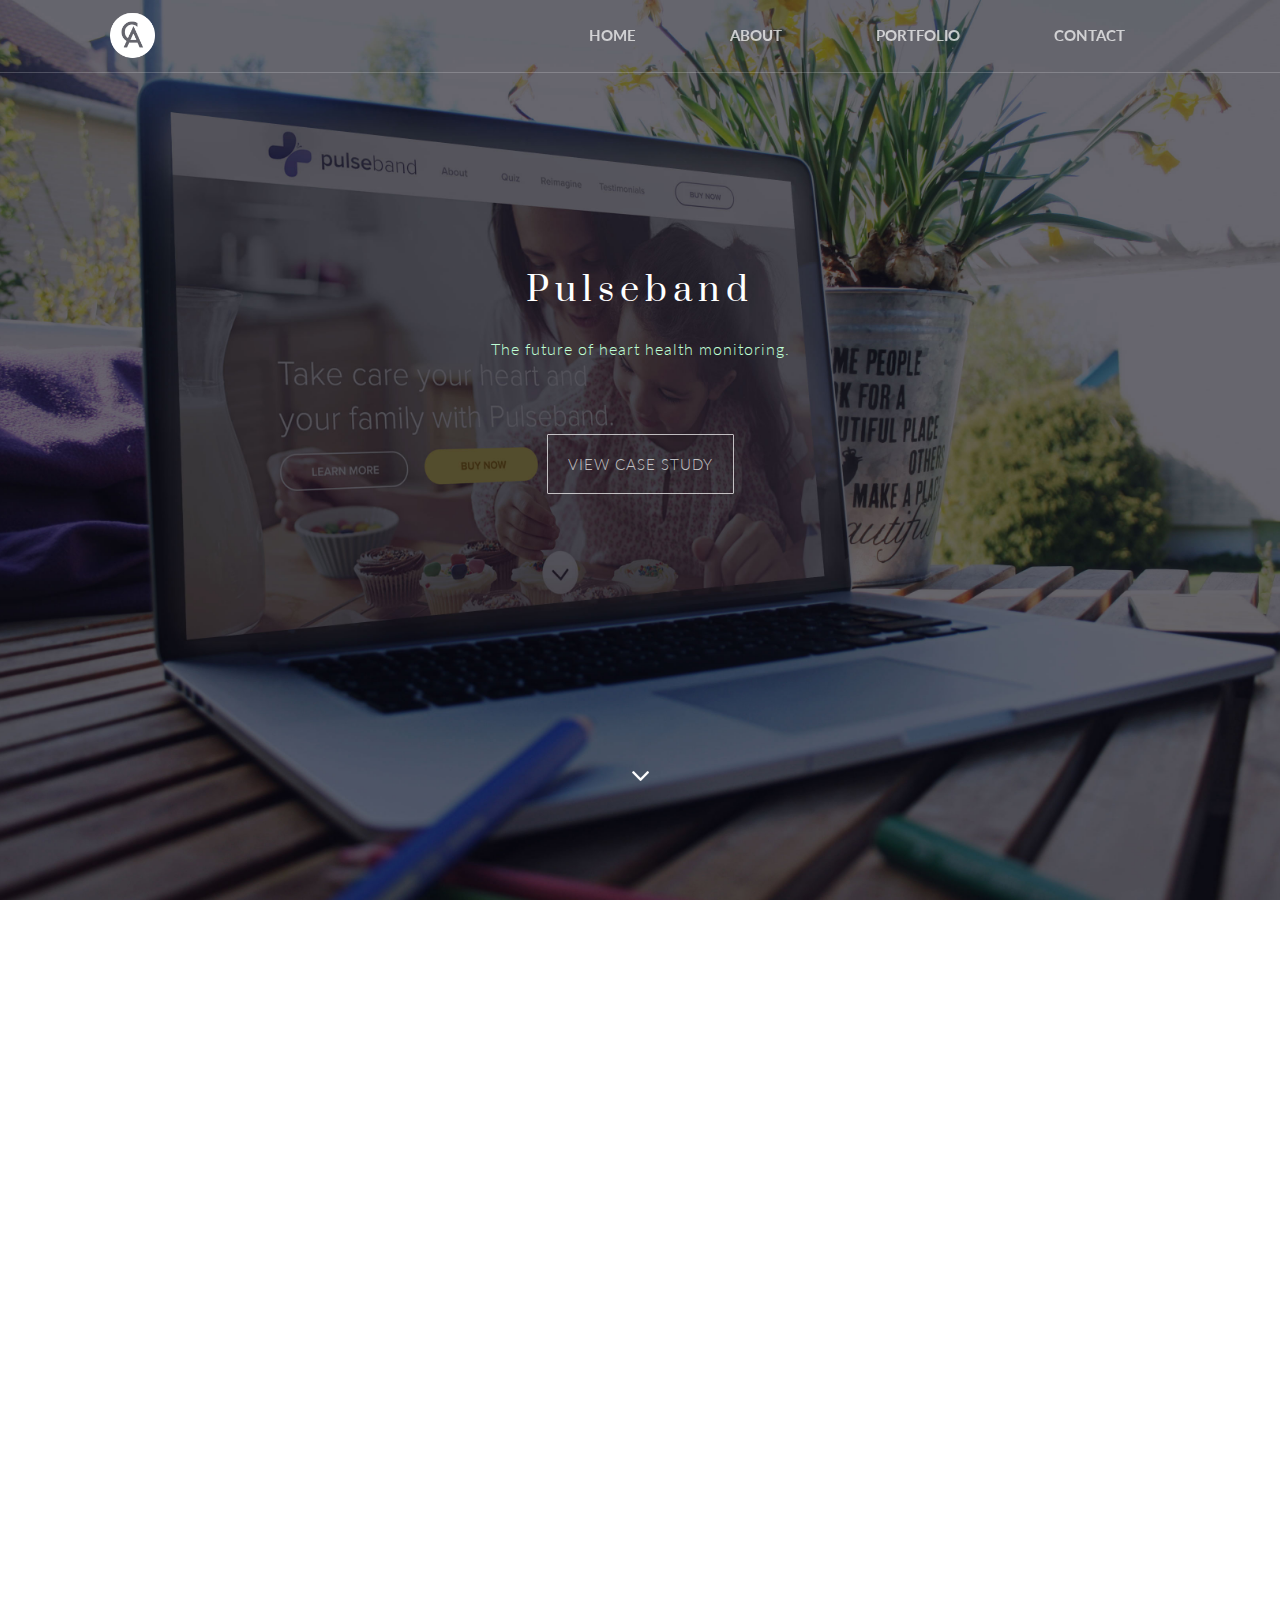
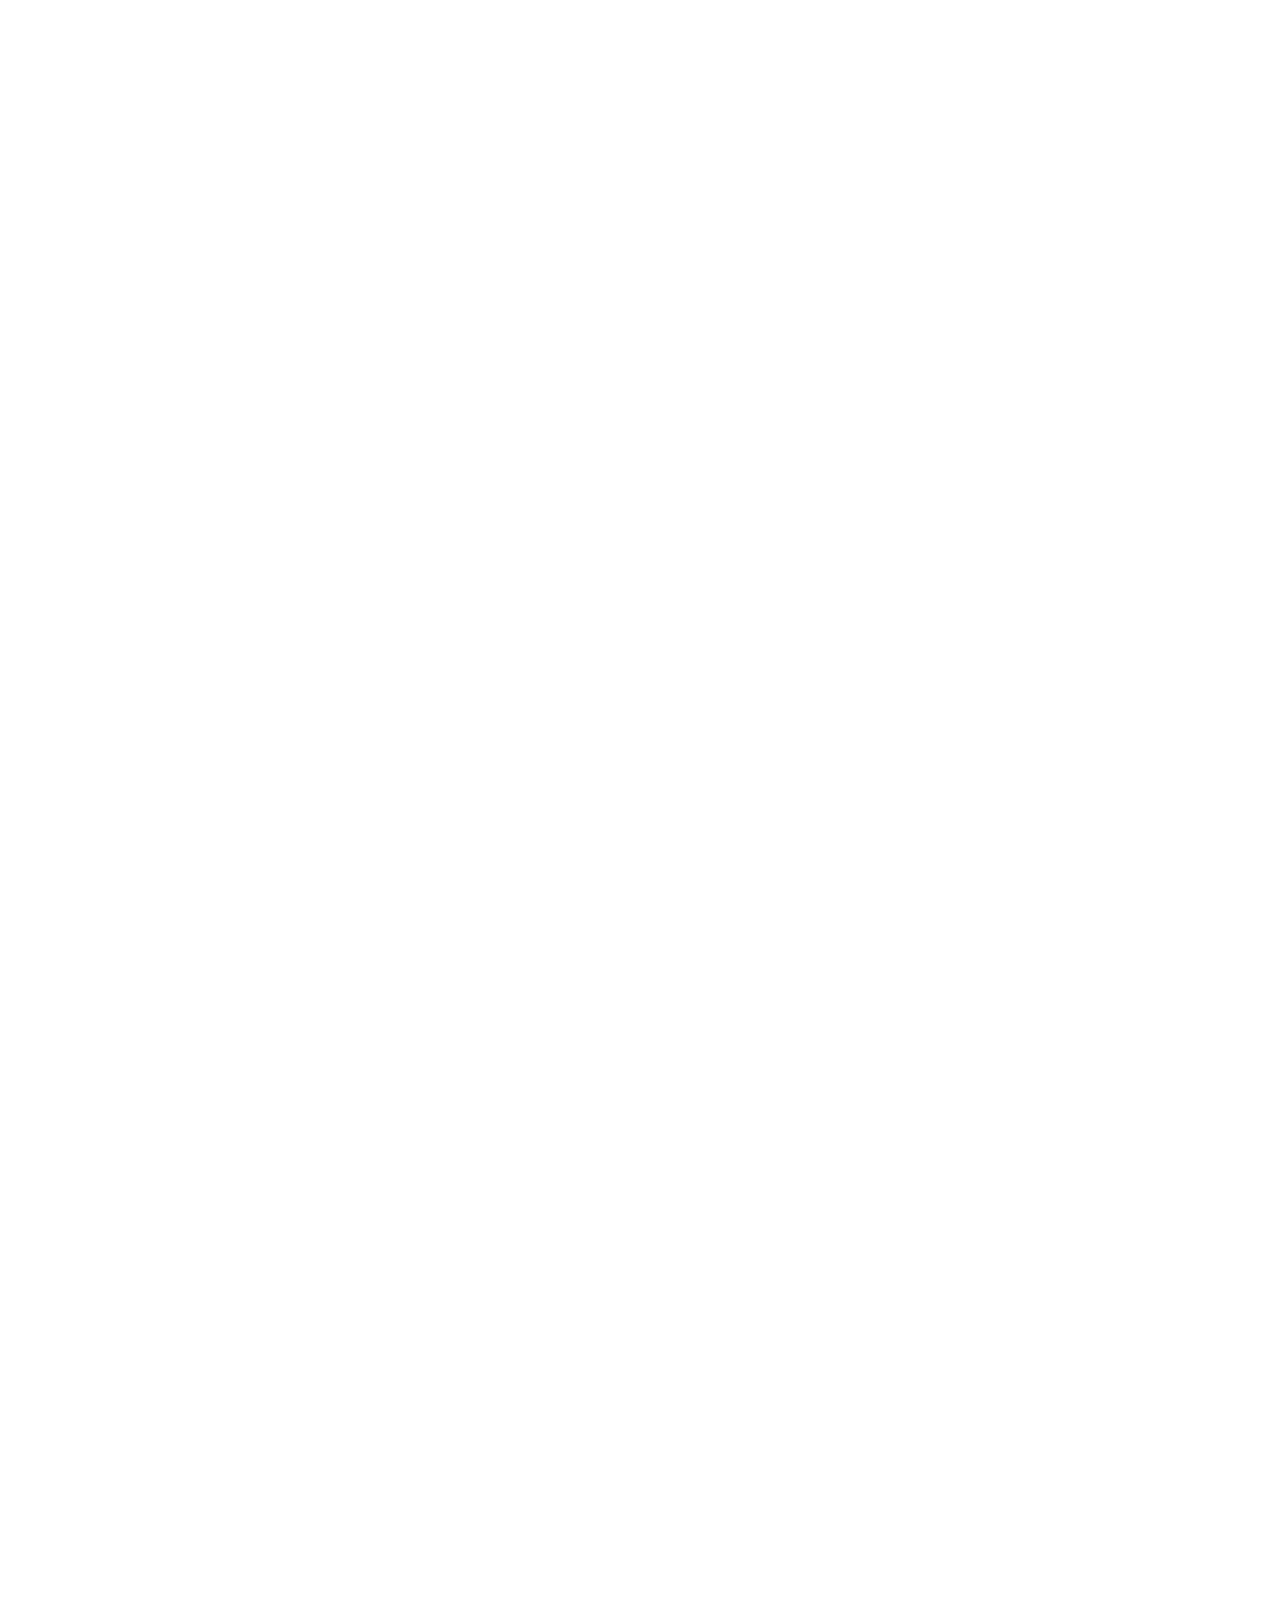
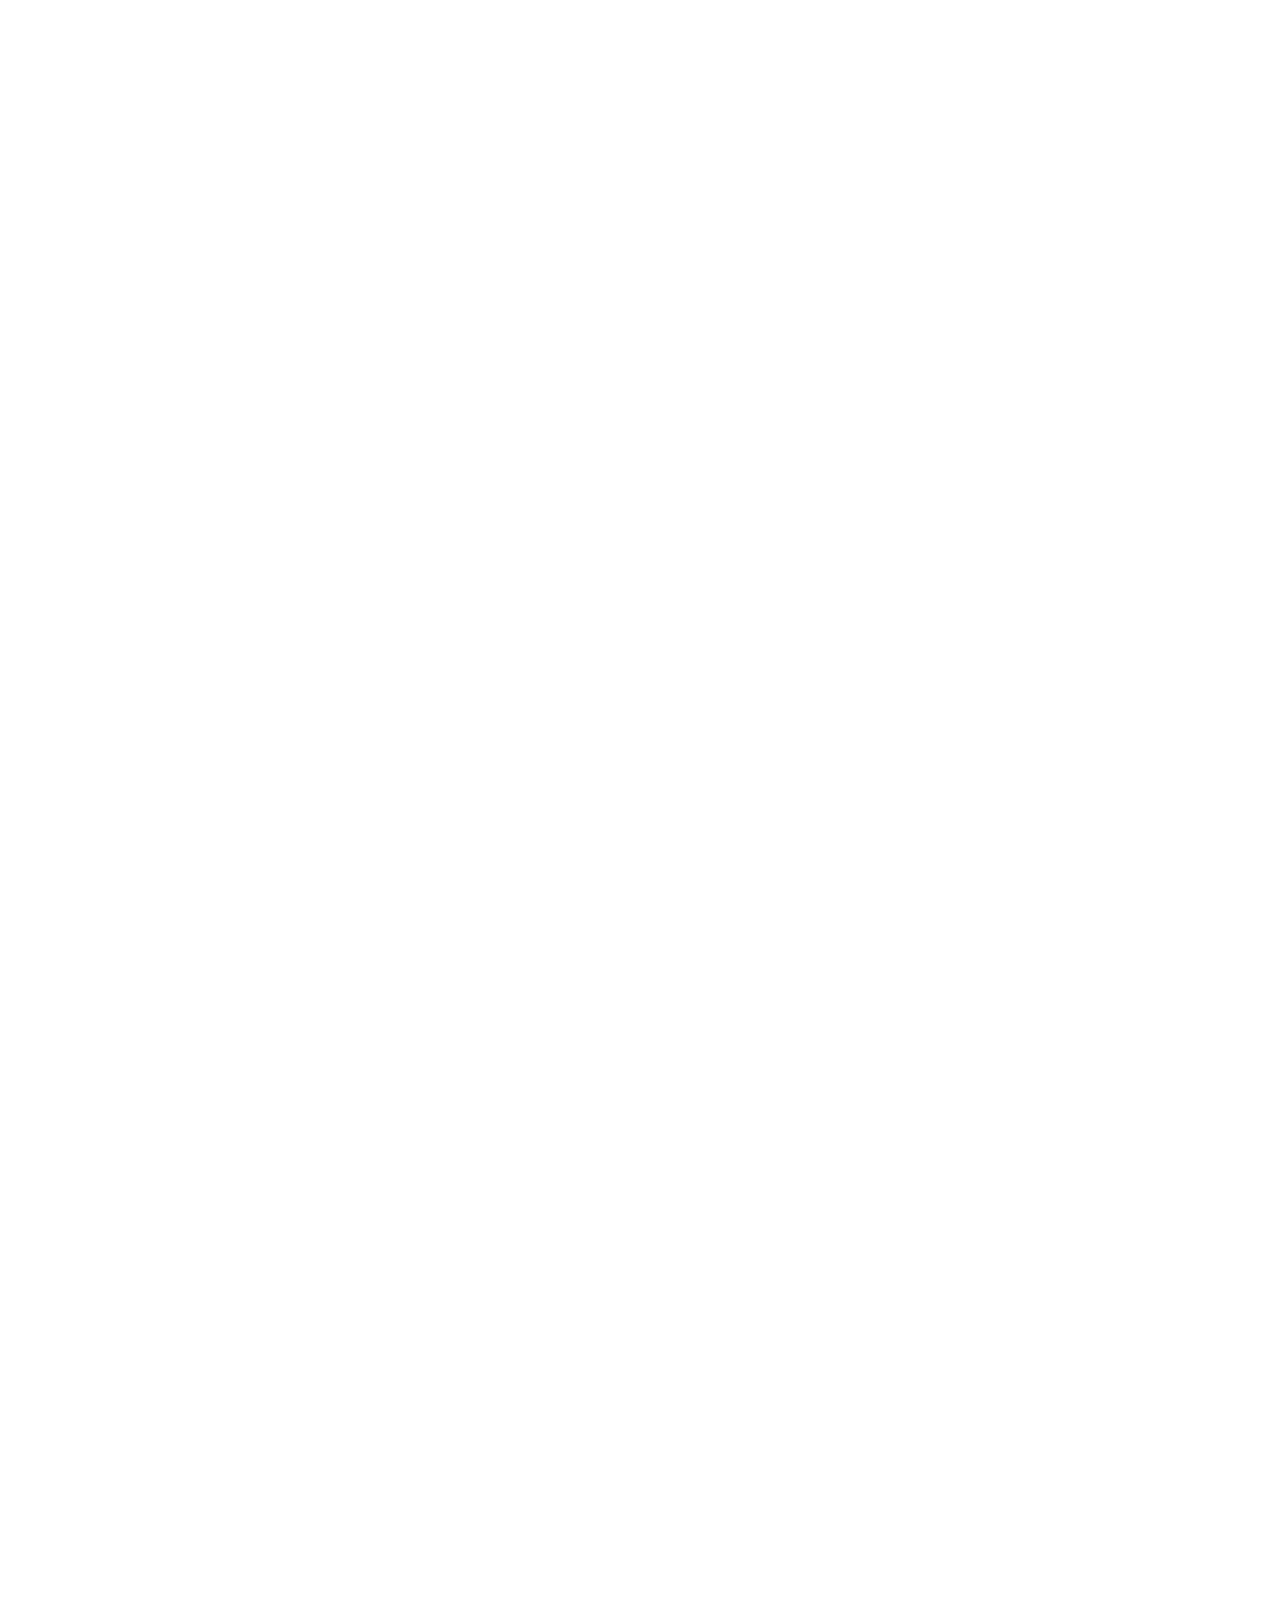
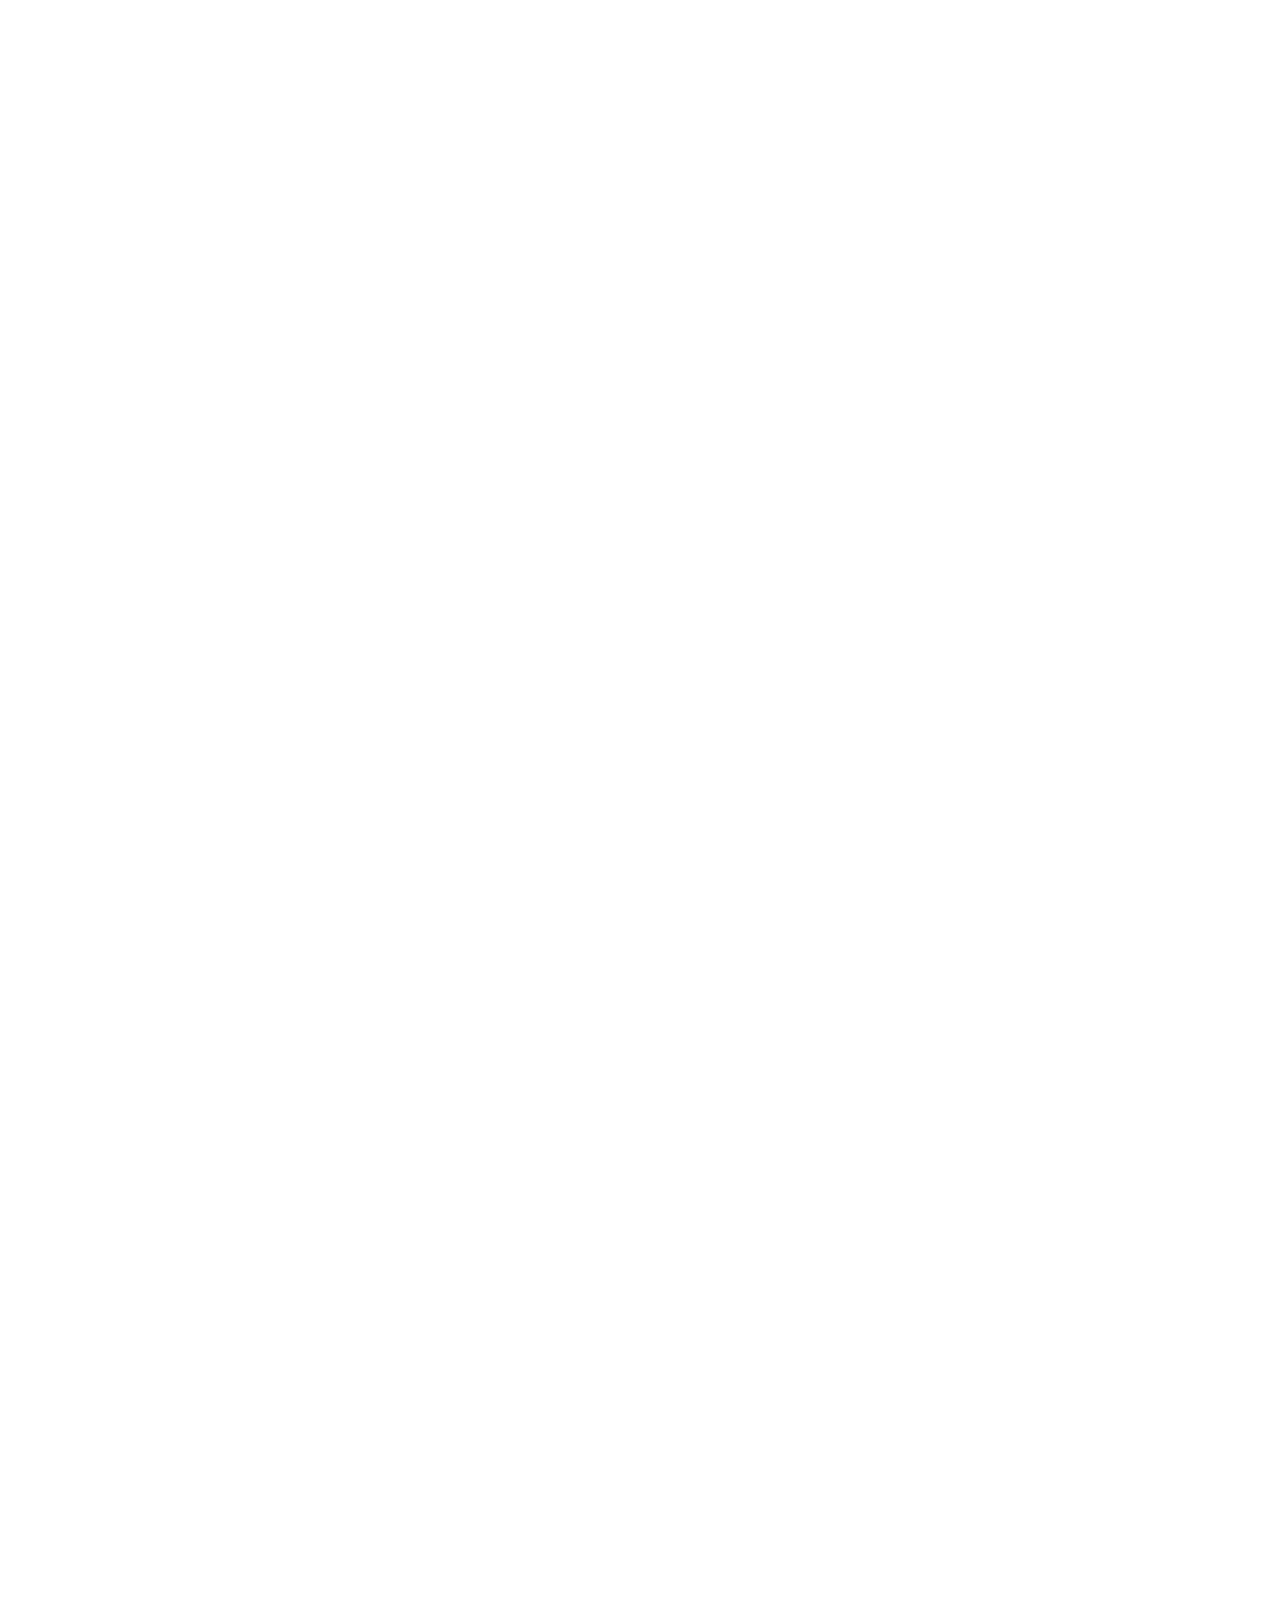
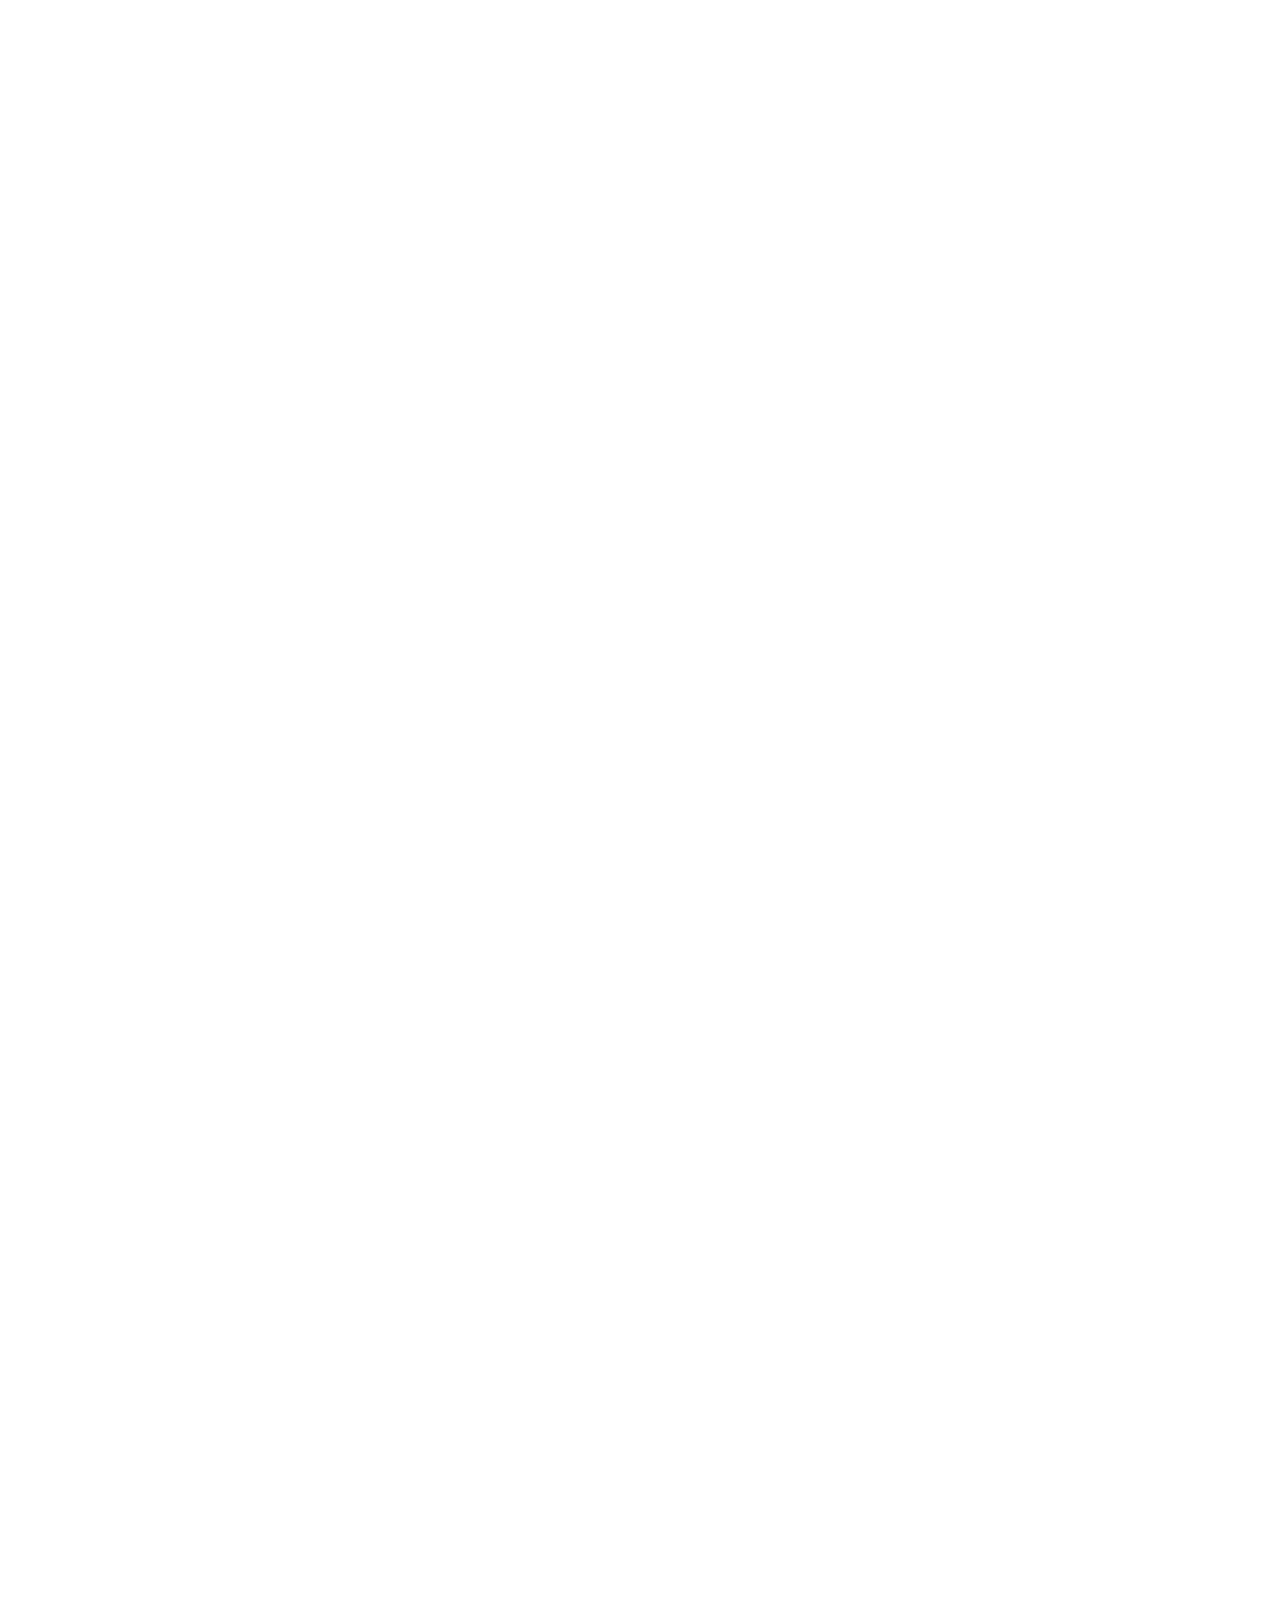
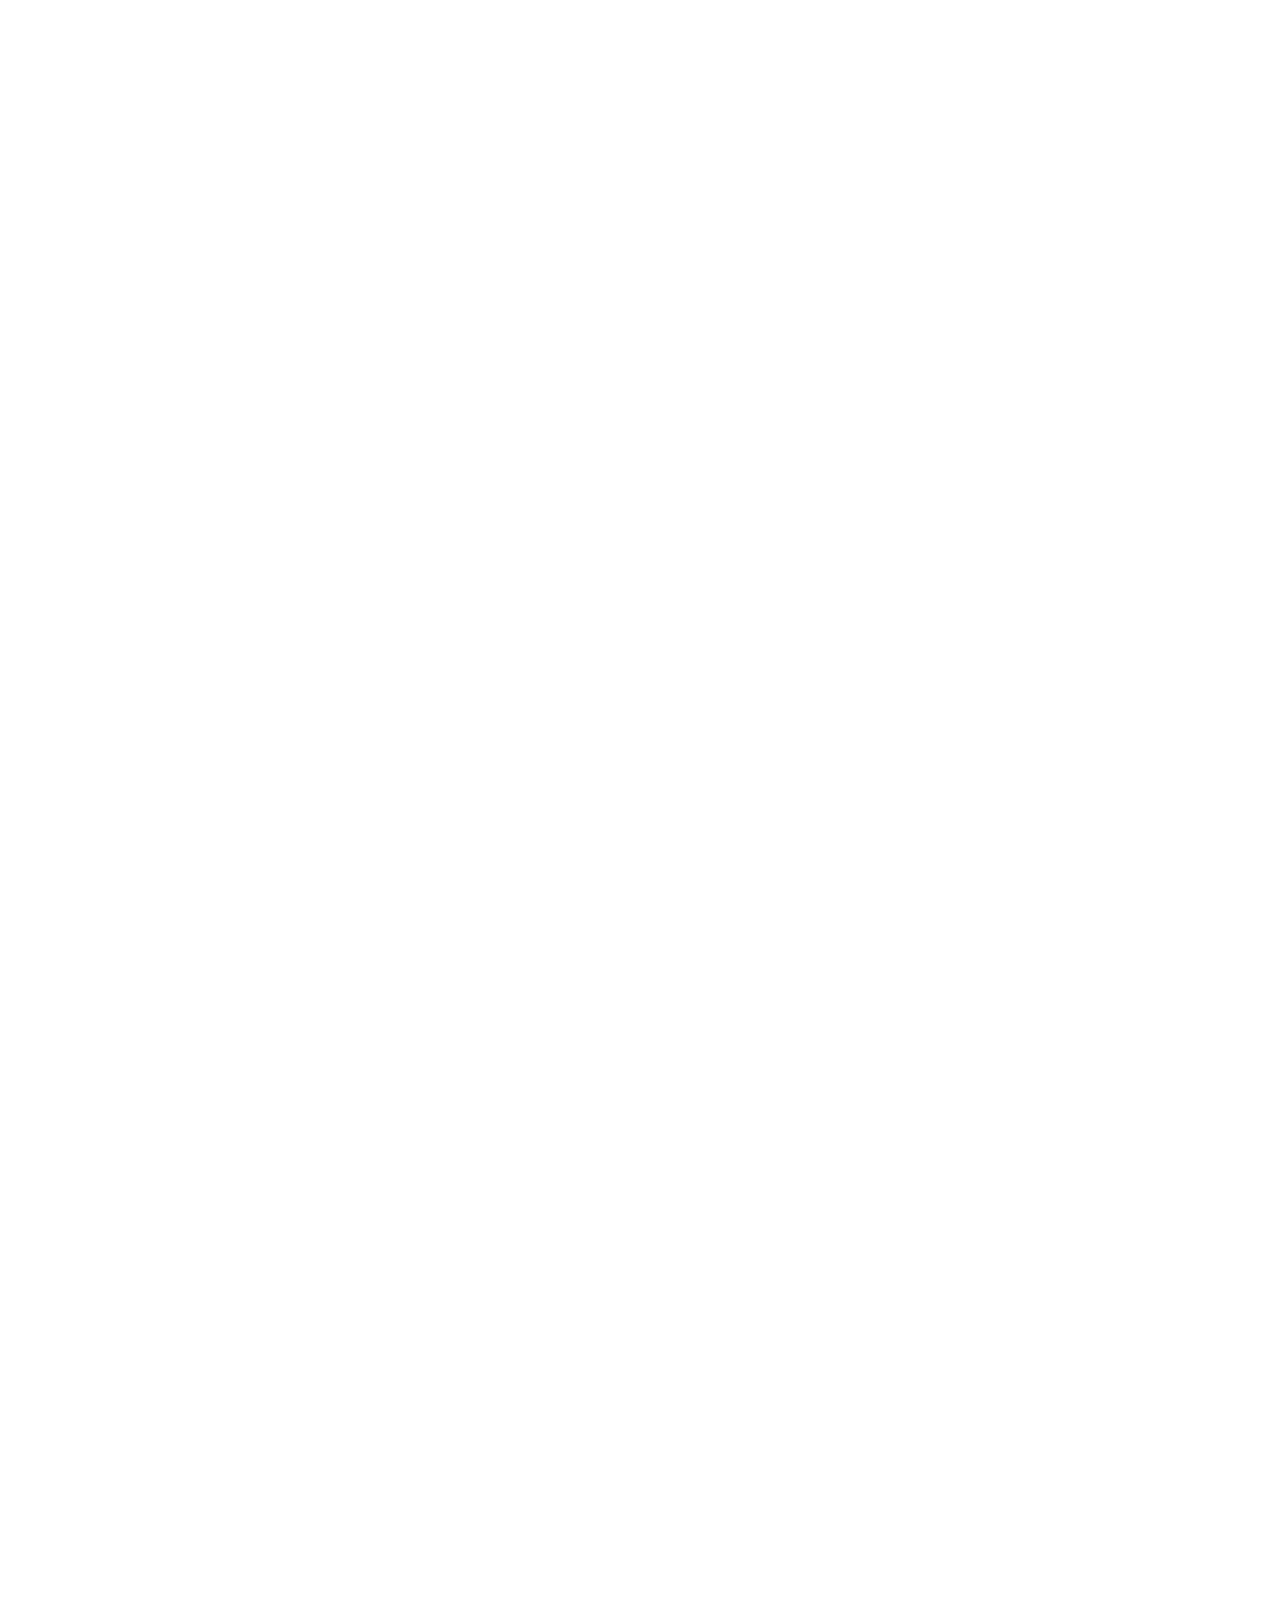
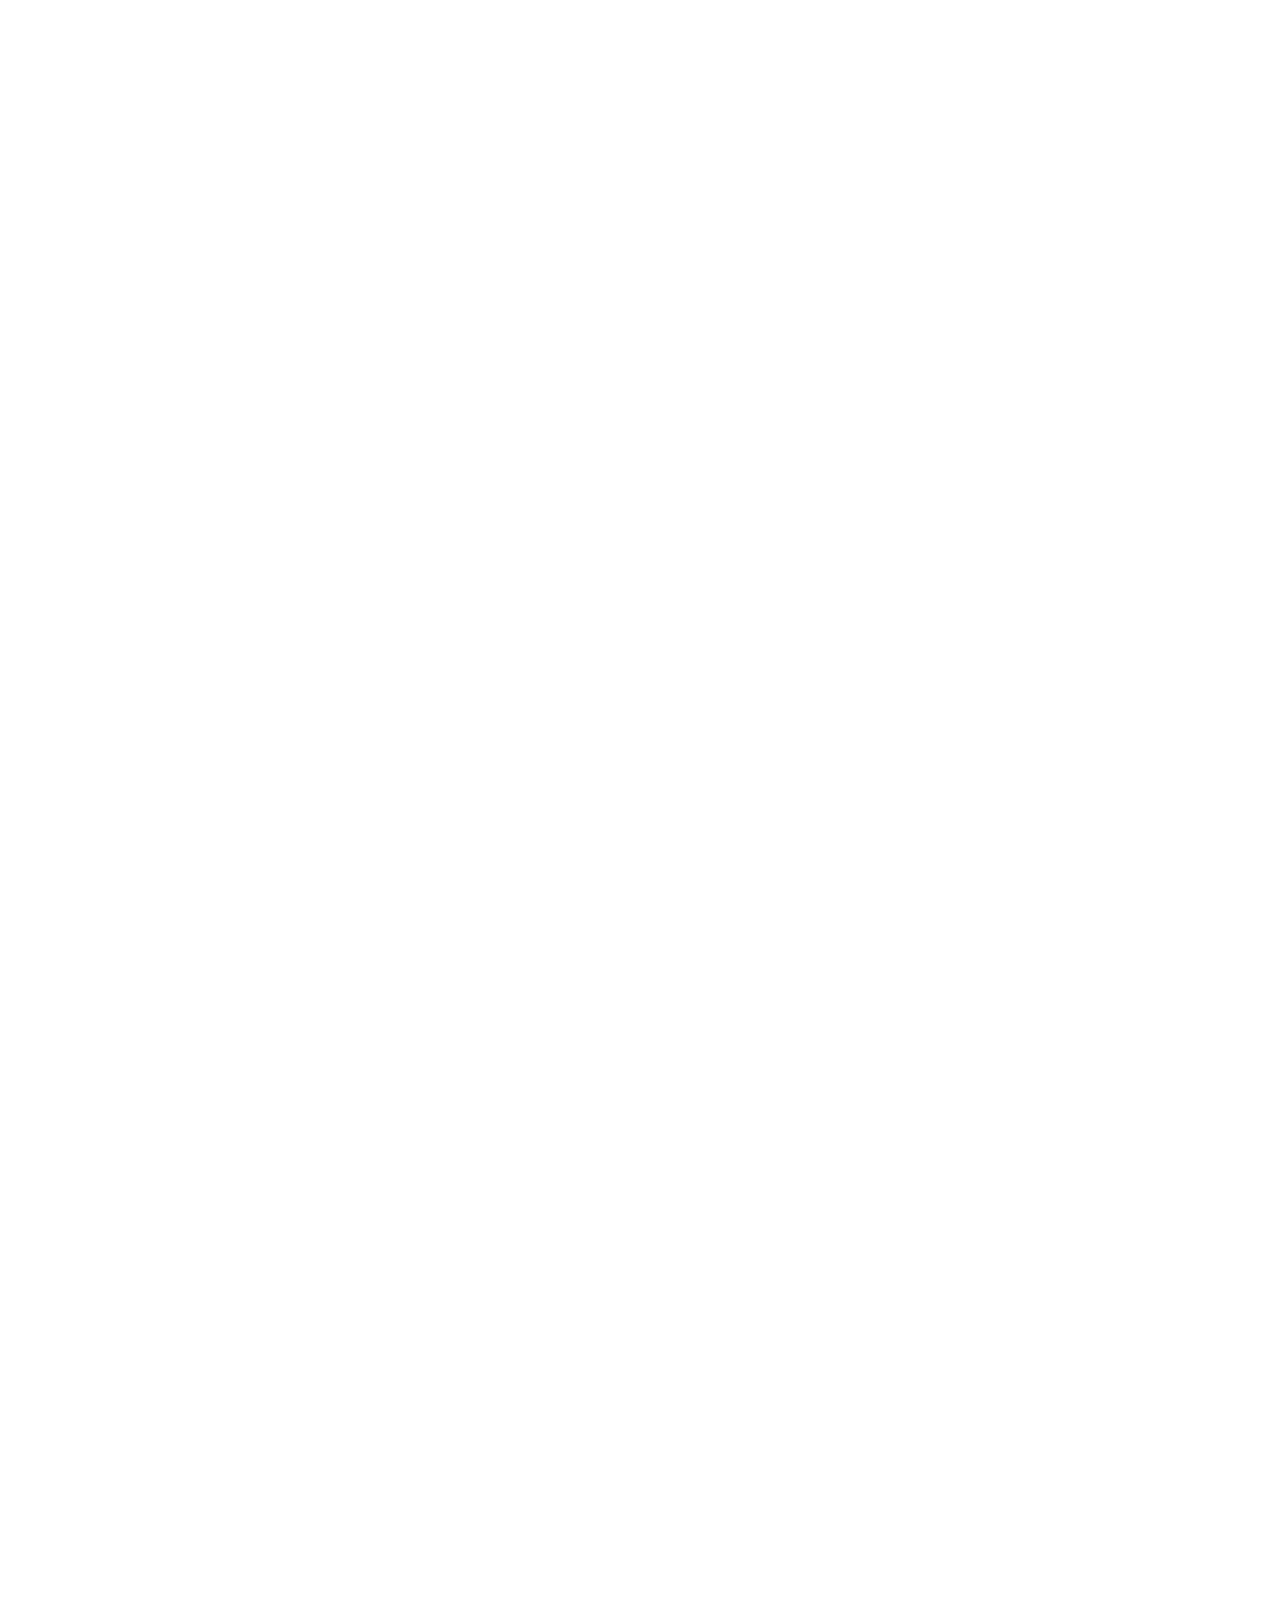
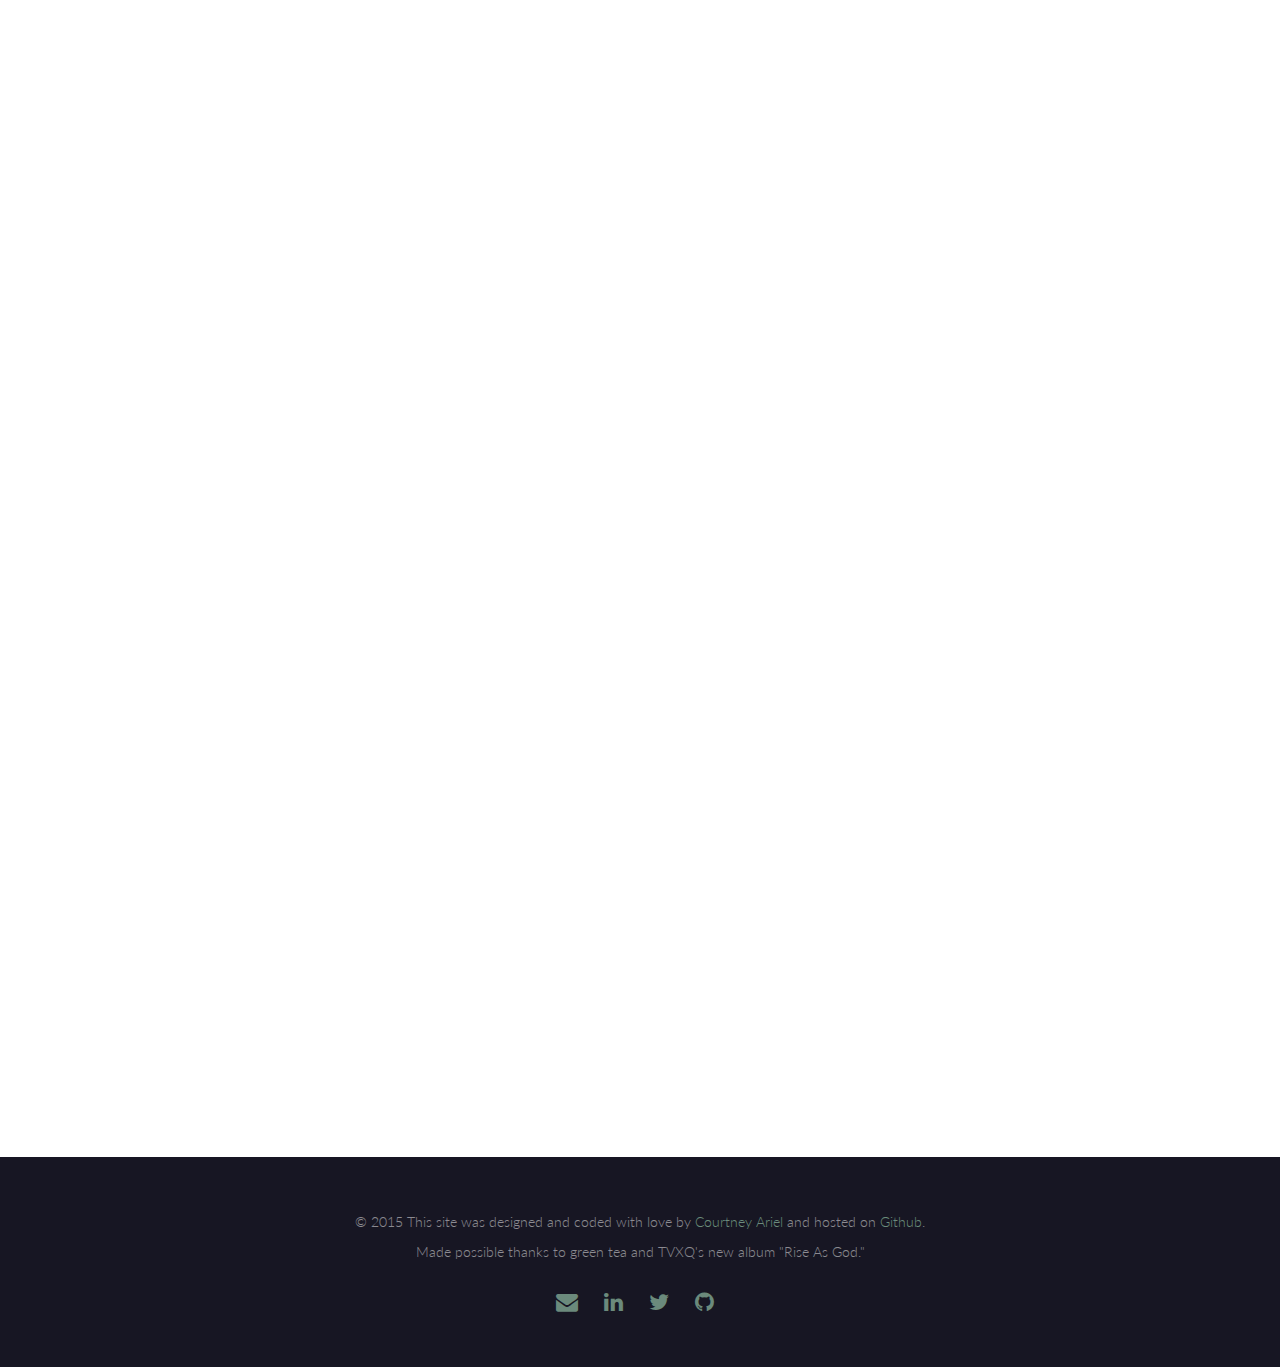
<file: pulseband.html>
<!doctype html>
<html>
<head>
	<meta http-equiv="Content-Type" content="text/html; charset=UTF-8" />
	 <meta name="viewport" content="width=device-width, initial-scale=1">
	 <link rel="icon" type="image/png" href="img/icon.png">
<link rel="stylesheet" href="css/reset.css">
<link rel="stylesheet" href="https://maxcdn.bootstrapcdn.com/font-awesome/4.3.0/css/font-awesome.min.css">
<link type="text/css" rel="stylesheet" href="css/animate.css"/>
<link type="text/css" rel="stylesheet" href="css/style.css"/>


<link type="text/css" rel="stylesheet" href="css/pb.css"/>



<title>Courtney Ariel</title>
</head>

<body>


<header class="pb">
	<div id="sticky">
	<section class="top_bar">
<div class="container">	
	<div class="logo"><a href="index.html"><img src="img/logo2.png" class="logo"></a></div>
<div class="navi">
	
<ul>
<li>
<a href="index.html#home">home</a>
</li>
<li>
<a href="index.html#about">about</a>
</li>
<li>
<a href="index.html#projects">portfolio</a>
</li>
<li>
<a href="index.html#contact">contact</a>
</li>
</ul>
</div>
</div>


<div id="wrapper">
    <div id="menuBtn">

    	<span></span>
	<span></span>
	<span></span>

    </div>
    <nav id="myMenu" class="animated fadeIn">
        <ul>
            <li><a href="index.html#home">home</a></li>
            <li><a href="index.html#about">about</a></li>
            <li><a href="index.html#projects">portfolio</a></li>
            <li><a href="index.html#contact">contact</a></li>
            <li><a id="close" style="font-size:35px;"><i class="fa fa-times"></i></a></li>
        </ul>
    </nav>
</div>

</section></div>

<div class="container">
	<div class="content">
	<section class="name">
	
		Pulseband
	</section>
	<section class="txt">
		The future of heart health monitoring.
	</section>
	<section class="button">

		<a href="#about">view case study</a>

	</section>

	<div class="arrow-down"></div>

</div>
</div>

</header>

<main>
	<section class="about wow animated fadeIn" id="about" data-wow-duration="2s">

		
	

		<div class="container">

			<section class="overview">
			<h2>Overview</h2>
			<p>
				Pulseband is a three week project that I worked on as a team at DESIGNATION Labs. Pulseband is a wearable device concept that will track a user’s heart rate, blood pressure, activity, weight and among other health vitals. It is designed for those with current heart conditions and those who are at risk.</p>


	
<p>

My team was required to create a companion app for the Pulseband allowing users to to easily comprehend their data through visualization and to then create a marketing webpage for the device and app. While we worked together, my main contributions we’re creating the wireframe and design for the marketing webpage.
</p>

<section class="what">
					
						<div class="pr">
						
							
							<h1>Client</h1>
							DESIGNATION Labs

						</div>

							<div class="pr">
					
							<h1>Role</h1>

							Wireframe, UI Design
						</div>

						<div class="pr">
					
							<h1>Process</h1>

							Research, User Interviews, Personas, Wireframing, High Fidelity Mockups
						</div>

			<div>
					
							<h1>The Goal</h1>

							Create a marketing webpage for Pulseband and it’s companion app.

						</div>


</section>


</section>


<section class="research margintop">

	<h1>Research</h1>
	<p>
		My team created a research plan to help better empathize with our users, discover what functions our app should have, and gain an understanding about the wearable tech industry. 

		<a href="img/pb/researchplan.jpg" target="_blank"><img src="img/pb/researchplan.jpg"></a>
</p>
</section>

<section class="af margintop">

<h1>Affinity Mapping</h1>
<p>
	
	With our research we created an affinity map to organize our findings.
</p>
	<ul><li>
		<a href="img/pb/af.JPG" target="_blank">
	<img src="img/pb/af.JPG"></a>
	</li>
	<li><a href="img/pb/af2.JPG" target="_blank">
		<img src="img/pb/af2.JPG">
	</a></li>

		<li><a href="img/pb/af3.JPG" target="_blank"><img src="img/pb/af3.JPG"></a></li>

		<li><a href="img/pb/af4.JPG" target="_blank"><img src="img/pb/af4.JPG"></a></li>
	</ul>

	<p>
		From our research and interviews we gathered what our competitive landscape was like for mobile health monitoring, who we were going to define as our potential 
users, and how we could optimize our content and features to improve the lives of our users.

</p>

	</section>

	<section class="personas margintop">
		<h1>Personas</h1>
		<p>
			Here are the personas my team made with our research findings.
</p>

	<ul><li>
		<a href="img/pb/personas/01.jpg" target="_blank">
	<img src="img/pb/personas/01.jpg"></a>
	</li>
	<li><a href="img/pb/personas/02.jpg" target="_blank">
		<img src="img/pb/personas/02.jpg">
	</a></li>

		<li><a href="img/pb/personas/03.jpg" target="_blank"><img src="img/pb/personas/03.jpg"></a></li>

	</ul>
</section>

<section class="mweb margintop">
	<h2>Marketing Website</h2>
	<p>

With our research findings I worked alongside my teammates who were working on the wireframes and design for the app and began to put together the marketing webpage.

</p>

<h1>Competitive Analysis</h1>

<p>
	I began with a competitive analysis once again to see how our competitors marketed their health tracking devices, how they were branded, and what colors, typography, and iconography they used. 
</p>

<a href="img/pb/ca.jpg" target="_blank"><img src ="img/pb/ca.jpg"></a>

<p>
	By evaluating our competitors we were able to make better decisions on how to wireframe and design the marketing website:
<p>
	<ul><li>
- What content we should include on the site</li>
<li>- How to market a wearable device</li>
<li>- What colors not to use so we can have our own unique brand colors</li>
<li>- Ideas for iconography</li>
<li>- Best ways to incorporate imagery</li></ul>



	</section>

		<section class="mweb margintop">


<h1>Brainstorm</h1>

<p>
	Next my team and I brainstormed ideas for the marketing page.</p>
	<p>

<a href="img/pb/brainstorm.jpg" target="_blank"><img src ="img/pb/brainstorm.jpg"></a>



	</section>


	<section class="wireframe margintop">
		<h1>Wireframe</h1>
		<p>With these ideas in mind and our prior UX research to who our user base would be, I began to wireframe the marketing website using Sketch.
			</p>

			<a href="img/pb/wireframe.jpg" target="_blank"><img src ="img/pb/wireframe.jpg"></a>



</section>

<section class="ui">
	<h2>User Interface</h2>

	<p>
		I began to explore the UI by creating style tiles. We wanted our brand to be trustable which led us to use blue, however we felt the color was too cold and we did not want a red/pink call to action button because it may remind our users of danger.</p>
		<p>

This led us to our second style tile. We wanted a calming color that was also fun and decided on a deep purple that blended nicely with our accent colors. We chose to stick to a readable typeface that was not distracting and allowed easy readability.


	</p>

	<div class="styletile">

	<a href="img/pb/st1.jpg" target="_blank"><img src="img/pb/st1.jpg"></a>
</div>
<div class="styletile">

	<a href="img/pb/st2.jpg" target="_blank"><img src="img/pb/st2.jpg"></a>

</div>



<h1>High Fidelity Mockups</h1>

<p>With my team agreeing on the second style tile, I proceeded to use it as a reference while designing the marketing webpage:</p>

<a href="img/pb/hf.jpg" target="_blank"><img src="img/pb/hf.jpg"></a>


</section>


<section class="page-nav">
	
 <a href="portfolio.html"><i class="fa fa-angle-left"></i></a>

 <a class="scrollup"><i class="fa fa-angle-up fa-1x"></i></a>


<a href="bnc.html"><i class="fa fa-angle-right"></i></a>

	</section>

	<section class="page-navm">
 <a href="portfolio.html"><i class="fa fa-angle-left"></i></a>

 <a class="scrollup"><i class="fa fa-angle-up fa-1x"></i></a>


<a href="bnc.html"><i class="fa fa-angle-right"></i></a>

	</section>

	
		</div>



</section>




</main>

<footer class="footer">
	<div class="container">

			&copy; 2015 This site was designed and coded with love by <a href="mailto:courtneyarielbogus@gmail.com">Courtney Ariel</a> and hosted on <a href="http://github.com" target="_blank">Github</a>.
			<br>
 Made possible thanks to green tea and TVXQ's new album "Rise As God."

		<p>
	<a href="mailto:courtneyarielbogus@gmail.com" alt="Email">
	
		<i class="fa fa-envelope"></i>

</a>
<a href="http://www.linkedin.com/in/courtneyariel" target="_blank" alt="Linked In">
	
		<i class="fa fa-linkedin"></i>
	
</a>
<a href="http://twitter.com/courtney__ariel" target="_blank" alt="Twitter">
	
		<i class="fa fa-twitter"></i>
</a>

<a href="http://github.com/courtneyariel" target="_blank" alt="Twitter">
	
		<i class="fa fa-github"></i>
</a>
</p>


</div>
</footer>

<script type="text/javascript" src="https://ajax.googleapis.com/ajax/libs/jquery/1.8.0/jquery.min.js"></script>
<script type="text/javascript" src="js/wow.min.js"></script>
<script type="text/javascript" src="js/jquery.scrollTo.min.js"></script>
<script type="text/javascript" src="js/jquery.localScroll.js"></script>

	<script type="text/javascript" src="js/main.js"></script>


</body>
</html>
</file>
<file: css/style.css>
@import url(http://fonts.googleapis.com/css?family=Lato:400,300,700);
@import url(http://fonts.googleapis.com/css?family=Prata);

body {

	font-family:'Lato', 'Futura W01 Light', 'Futura-Light', georgia, sans-serif;
	font-weight:300;
	font-size:15px;
	color:#706969;
	letter-spacing: 0px;
	}

a {
	/*
	color:#44a47d; */
	color: #40a97e;
  text-decoration: none;
  transition: all 0.5s ease-in-out;
  -webkit-transition: all 0.5s ease-in-out;
  -moz-transition: all 0.5s ease-in-out;
  -o-transition: all 0.5s ease-in-out;
}



.header {
	height: 100vh;
	z-index: 999999999999;
	position: relative;
	min-height: 700px;
	background: #7f7b7e url(../img/bg11.jpg) bottom center no-repeat;	
	background-size: cover;
	-webkit-background-size: cover;
	-o-background-size: cover;
	-moz-background-size: cover;


}

.pb {
	background: #7f7b7e url(../img/pbbkgd.jpg) bottom center no-repeat;

	height: 100vh;
	min-height: 700px;
	
	background-size: cover;
	-webkit-background-size: cover;
	-o-background-size: cover;
	-moz-background-size: cover;

}

.bnc {
	background: #7f7b7e url(../img/bncbg.jpg) bottom center no-repeat;

	height: 100vh;
	min-height: 700px;
	
	background-size: cover;
	-webkit-background-size: cover;
	-o-background-size: cover;
	-moz-background-size: cover;

}

.pbg {
	background: #7f7b7e url(../img/portfoliobg.jpg) bottom center  no-repeat;

	height: 100vh;
	min-height: 700px;
	
	background-size: cover;
	-webkit-background-size: cover;
	-o-background-size: cover;
	-moz-background-size: cover;

}

.container {
	width: 1060px;
	margin: 0 auto;
}




.project-nav {
	position: fixed;
	top:50%;
	z-index: 999999;

}

.top_bar {
	position: fixed;
	z-index: 999999999;
	top:0px;
	left:0px;

	border-bottom: 1px solid rgba(255,255,255, 0.2);
	height:72px;
	width:100%;
	transition: all 0.5s ease-in-out;
  -webkit-transition: all 0.5s ease-in-out;
  -moz-transition: all 0.5s ease-in-out;
  -o-transition: all 0.5s ease-in-out;
}

.top_bar.black_bkgd{
	
	background: rgba(11,9, 23, 0.89);
	/*
	background: rgba(20, 17, 37, 0.89); */
	border-bottom: 1px solid rgba(11,9, 23, 0.89);
	height: 73px;

	transition: all 0.5s ease-in-out;
  -webkit-transition: all 0.5s ease-in-out;
  -moz-transition: all 0.5s ease-in-out;
  -o-transition: all 0.5s ease-in-out;
}

.logo {
	float: left;
	opacity: 1;
	margin-top: 5px;

}

.logo img {
	width:55%;
}


div .navi ul li {
	display: inline-block;
	text-transform: uppercase;
	color:#fff;
	text-align: center;
	padding-left: 45px;
	padding-right: 45px;
	height:42px;
	
}

div .navi ul li a{
	color: #fff;
	opacity: 0.7;
	
	font-family:'Lato', 'Futura W01 Book', 'Futura-Light', georgia, sans-serif;
	font-weight: 700;
	text-decoration: none;
	transition: all 0.5s ease-in-out;
	-webkit-transition: all 0.5s ease-in-out;
	-moz-transition: all 0.5s ease-in-out;
	-o-transition: all 0.5s ease-in-out;
}

div .navi ul li:hover{
	border-bottom: 3px solid #fff;
 
}

div .navi ul li:hover a {
	opacity: 1;
	transition: all 0.5s ease-in-out;
	-webkit-transition: all 0.5s ease-in-out;
	-moz-transition: all 0.5s ease-in-out;
	-o-transition: all 0.5s ease-in-out;
}

div .navi ul li.active a{
	opacity: 1;
}

.navi {
	padding-top: 28px;
	float: right;
}


.mmenu {
	display: none;
}



.name {

	font-family: 'Prata', serif;
 	font-size:34px;
	font-weight:400;

	letter-spacing:6px;
	line-height:1.2;
	text-align: center;
	color: #fff;
	display: block;
	padding-top: 270px;
	margin-bottom: 30px;

}

.content hr{
  color:rgba(255, 255, 255, 0.5);
  opacity: 0.5;
  margin-top:30px;
    margin-bottom:30px;
  background-color: white;
  height: 1px;
  width:106px;
  border:0;

}

.txt {
	font-family:'Lato', 'Futura W01 Light', georgia, sans-serif;
	font-weight: 300;
	
	color: #c0ffd6;
	/*
	color: #FFB4CA; */
	text-align: center;
	font-size:16px;
	font-weight:300;
	letter-spacing:1px;
}

.button {
	text-align: center;
	margin-top: 100px;
	letter-spacing: 1px;
}


.button a {
	color: #fff;
	border: 1px solid #fff;
	padding:20px;
	text-transform: uppercase;
	opacity: 0.7;
	border-radius: 1px;

}

.button a:hover {
	
	opacity: 1.0;
	background-color: #fff;
	color: #273c47;
	

}


.content .arrow-down{
  position: absolute;
  bottom: 110px;
  left: 50%;
  margin-left: -10px;
  width: 21px;
  height: 29px;
  background: url(../img/arrow-down.png) no-repeat center center;
  display: block;
  -webkit-animation: bounce-fade 1.2s infinite; /* Safari 4+ */
  -moz-animation:    bounce-fade 1.2s infinite; /* Fx 5+ */
  -o-animation:      bounce-fade 1.2s infinite; /* Opera 12+ */
   animation:        bounce-fade 1.2s infinite; /* IE 10+ */
}


@-webkit-keyframes bounce-fade {
    0%   { opacity: 0; bottom: 70px; }
    100% { opacity: 1; bottom: 35px; }
}
@-moz-keyframes bounce-fade {
    0%   { opacity: 0; bottom: 70px; }
    100% { opacity: 1; bottom: 35px; }
}
@-o-keyframes bounce-fade {
    0%   { opacity: 0; bottom:70px; }
    100% { opacity: 1; bottom: 35px; }
}
@keyframes bounce-fade {
    0%   { opacity: 0; bottom: 70px; }
    100% { opacity: 1; bottom: 35px; }
}




@-webkit-keyframes bounce-fade {
    0%   { opacity: 0; bottom: 70px; }
    100% { opacity: 1; bottom: 35px; }
}
@-moz-keyframes bounce-fade {
    0%   { opacity: 0; bottom: 70px; }
    100% { opacity: 1; bottom: 35px; }
}
@-o-keyframes bounce-fade {
    0%   { opacity: 0; bottom:70px; }
    100% { opacity: 1; bottom: 35px; }
}
@keyframes bounce-fade {
    0%   { opacity: 0; bottom: 70px; }
    100% { opacity: 1; bottom: 35px; }
}


.about {
	padding-top: 15px;
	margin-top: 63px;
	margin-bottom:200px; 
	padding-bottom: 120px;

	
}

.about h2 {
	font-family: 'Prata';
	font-size: 34px; 

	color: #4d2a5f;
	
	/*
	color:#7D3151;
	*/
    text-align: center;
    margin-top: 20px;
    letter-spacing: 6px;
    font-weight: bold;
  
    line-height: 1.2;
}

.about span {

	color: #4d2a5f;
	display: block;

	margin-top:30px;
    margin-bottom:30px;
	height: 1px;
	width:106px;


}

.about h1 {
	font-size: 34px;
	text-transform: uppercase;
	font-family:'Lato', 'Futura W01 Book', georgia, sans-serif;
	padding-bottom: 5px;
}

.about p {
	line-height: 1.7em;
	font-size: 16px;
	margin-bottom: 18px;
	letter-spacing: 1px;
	padding-bottom: 10px;
	
	
}

.left {
	float: left;
	padding-left: 8%;



}

.left img {
	width: 30%;
	display: inline-block;
	border-radius: 2px;
}

.right {
	float: right;
	width: 50%;
	margin-top: -290px;
	font-size: 16px;
	line-height: 22px;
	padding-right: 8%;
	letter-spacing: 1px;
}

.projects {
	/*
	background-color: #f8f8f8;
	*/
	background-color: #f3f3f3;
	display: inline-block;
	width: 100%;
	margin-top: 73px;
	padding-bottom: 120px;
	padding-top: 15px;
}


.projects h2 {
	font-family: 'Prata';
	font-size: 34px;
	color: #4d2a5f;
    text-align: center;
    margin-top: 90px;
    letter-spacing: 6px;
    font-weight: bold;
  
    line-height: 1.2;
}

figure.effect-bubba h2 {
    color: #fff;
    font-family: 'lato';
    font-weight: bold;
    opacity: 0;
    font-size: 18px;
}

.contact {
	
	font-size: 16px;
	

		padding-top: 35px;
	margin-top: 15px;
	margin-bottom: 80px;
	

}

.contact h2 {
	font-family: 'Prata';
	font-size: 34px;
	margin-bottom: 30px;
	color: #4d2a5f;
    text-align: center;
    padding-top: 50px;
    letter-spacing: 6px;
    font-weight: bold;
   
    line-height: 1.2;
}
.contact p {
	line-height: 1.7em;
	font-size: 16px;

	letter-spacing: 1px;
	
	
}

.contact ul {
	text-align: center;
}

.social {

	display: inline-block;
	color: #fff;
	background-color: #6fbade;
	font-size: 25px;

	padding: 25px;
	margin: 60px;
	border-radius: 2px;

}

.footer {
	/*
	background-color: #0b0917; */
	background-color: rgba(11,9, 23, 0.95);
	padding-top: 50px;
	padding-bottom: 50px;
	text-align: center;
	color:rgba(255,255,255, 0.5);
	line-height: 30px;
	font-size: 14px;

}

.footer a {
	color:rgba(192, 255, 214, 0.5);
}

.footer a:hover {

	color:rgba(192, 255, 214, 0.8);
}

.footer p {
	font-size: 22px;
	letter-spacing: 10px;
	margin-top: 20px;
}



.page-nav {
	clear:both;
	text-align: center;
	
}

.page-navm {
	display: none;
}

.page-nav a {
	padding: 20px 23px;
	margin: 20px;
	color: rgba(11,9, 23, 0.89);
	border: 1px solid rgba(11,9, 23, 0.89);
	text-transform: uppercase;
	font-weight: bold;
	font-family: 'Lato';
	border-radius: 51px;
	display: inline-block;
}

.page-nav a:nth-child(1) {
float: left;
padding: 20px 25px;
}

.page-nav a:nth-child(2) {
text-align: center;
}

.page-nav a:nth-child(3) {
float: right;
padding: 20px 25px;
}



.page-nav a:hover{
	
	margin: 20px;
	cursor: pointer;
	color: #fff;
	background-color: rgba(11,9, 23, 0.89);
	border: 1px solid rgba(11,9, 23, 0.89);
	
}

.responsive-menu{
	display: none;
}
 
.expand {
	display: block; 
	background: rgba(11,9, 23, 0.89);
	overflow: hidden;
	width: 100%;
	height: 100vh;
	font-size: 25px;
	margin-top: 50px;
}



#wrapper { 
	display: none;}
#menuBtn {
	position: absolute;
	right: 0px;
	height: 60px;
	width: 50px;
	background: none;
	color: #fff;
	line-height: 60px;
	text-align: center;
}

#myMenu { 
	display: none; 
 }

#myMenu nav {
	width: 100%; 
	height: 100vh;
}
#myMenu ul {

	width: 100%;
	height: 100vh;
	padding: 0;
	margin: 0;
	position: absolute;

	/*
	padding-bottom:20px;
	*/
	left: 0;
	background: rgba(11,9, 23, 0.89);

}
#myMenu li { 
	text-align: center;
	height: 40px;
	line-height: 40px; 
	background: background: rgba(11,9, 23, 0.89);
	width: 100%;
	margin-bottom:3%;
	padding: 0;
	list-style: none; }

#myMenu li:nth-child(1) {
	margin-top: 27%;
}

#myMenu a {
	color: #fff;
	opacity: 1;
	font-size: 30px;
	text-transform: uppercase;
	font-weight: bold;
}

div#menuBtn {
    margin-top: 15px;
}


@media screen and (max-width: 1075px){
.container {
	width: 1000px;
	margin: 0 auto;
}	
}


@media screen and (max-width: 1024px){
.container {
	width: 850px;
	margin: 0 auto;
}

.what {
	display:none;
}

.grid figure {
    position: relative;
    float: left;
    overflow: hidden;
    margin: 30px 1.2%;
    min-width: 257px;
    max-width: 262px;
    max-height: 195px;
    width: 43.5%;
    height: auto;
    text-align: center;
    cursor: pointer;
}


}


@media screen and (max-width: 865px){
.container {
	width: 800px;
	margin: 0 auto;
}


.grid figure {
    position: relative;
    float: left;
    overflow: hidden;
    margin: 30px 18.2%;
    min-width: 307px;
    max-width: 421px;
    max-height: 316px;
    width: 62.5%;
    height: auto;
    text-align: center;
    cursor: pointer;
}

}

@media screen and (max-width: 845px){
.container {
	width: 750px;
	margin: 0 auto;
}	
}

@media screen and (max-width: 750px){
.grid figure {
    position: relative;
    float: left;
    overflow: hidden;
    margin: 30px 18.2%;
    min-width: 307px;
    max-width: 421px;
    max-height: 316px;
    width: 62.5%;
    height: auto;
    text-align: center;
    cursor: pointer;
}

}

@media screen and (max-width: 768px){



.container {
	width: 700px;
	margin: 0 auto;
}	


header {
	height: 100vh;
	z-index: 999999999999;
	position: relative;
	max-width: 100%;
	min-height: 700px;
	background: #7f7b7e url(../img/bg11.jpg) bottom center static no-repeat;	
	background-size: cover;
	-webkit-background-size: cover;
	-o-background-size: cover;
	-moz-background-size: cover;


}



.navi {
	display: none;
}

.mmenu {
	display: inline-block;
	float: right;
	margin-right: 0px;

	
}

.grid figure {
    position: relative;
    float: left;
    overflow: hidden;
    margin: 30px 18.2%;
    min-width: 307px;
    max-width: 421px;
    max-height: 316px;
    width: 62.5%;
    height: auto;
    text-align: center;
    cursor: pointer;
}

#menuBtn span {
	display: block;
	background-color: white;
	width: 25px;
	height: 3px;
	margin: 7px;
	opacity: 0.9;
	border-radius: 1px;
}
.left {
	float: none;
	padding-left: 0%;
	width: 100%;


}

.left img {
	width: 50%;
	margin: 0 auto;
	display: block;
	padding: 15px 0px;
}

.right {
	float: none;
	width: 95%;
	margin: 0 auto;
	text-align: center;
	padding-right:0%;
	padding-top: 3%;
	font-size: 16px;
	line-height: 22px;
	letter-spacing: 1px;
}

.about {
	margin-bottom: 0px;
}

.projects {
	margin-top: -20px;
	padding-bottom: 20px;
}

.top_bar{
	background: rgba(11,9, 23, 0.89);
	border-bottom: 1px solid rgba(11,9, 23, 0.89);
	height: 73px;


}

#wrapper {height: 60px; background: none; position: relative; display: block;}



	


.grid {
	padding-bottom: 3em;
}

}

@media screen and (max-width: 755px){
.container {
	width: 670px;
	margin: 0 auto;
}	
}

@media screen and (max-width: 715px){
.container {
	width: 640px;
	margin: 0 auto;
}	
}

@media screen and (max-width: 654px){
.container {
	width: 570px;
	margin: 0 auto;
}	
}

@media screen and (max-width: 620px){
.container {
	width: 540px;
	margin: 0 auto;
}	
}

@media screen and (max-width: 590px){
.container {
	width: 510px;
	margin: 0 auto;
}	
}

@media screen and (max-width: 560px){
.container {
	width: 480px;
	margin: 0 auto;
}	
}

@media screen and (max-width: 530px){
.container {
	width: 450px;
	margin: 0 auto;
}	
}

@media screen and (max-width: 500px){
.container {
	width: 410px;
	margin: 0 auto;
}

.page-nav{
	display: none;
}


.page-navm {
	display: block;
	text-align: center;
	margin: 0 auto;
}


.page-navm a {
	padding: 20px 23px;
	margin: 20px;
	color: rgba(11,9, 23, 0.89);
	border: 1px solid rgba(11,9, 23, 0.89);
	text-transform: uppercase;
	font-weight: bold;
	font-family: 'Lato';
	border-radius: 51px;
	display: inline-block;
}

.page-navm a:nth-child(1) {
float: left;
padding: 20px 25px;
}

.page-navm a:nth-child(2) {
text-align: center;
}

.page-navm a:nth-child(3) {
float: right;
padding: 20px 25px;
}



.page-navm a:hover{
	
	margin: 20px;
	cursor: pointer;
	color: #fff;
	background-color: rgba(11,9, 23, 0.89);
	border: 1px solid rgba(11,9, 23, 0.89);
	
}

}

@media screen and (max-width: 470px){
.container {
	width: 390px;
	margin: 0 auto;
}	

@media screen and (max-width: 460px){
.container {
	width: 370px;
	margin: 0 auto;
}	
}


@media screen and (max-width: 440px){
.container {
	width: 360px;
	margin: 0 auto;
}	
}



@media screen and (max-width: 414px){

	.container {
	width: 300px;
	margin: 0 auto;
}


.navi {
	display: none;
}


.name {

	font-size: 34px;
	padding-top: 158px;


}

.txt {
	font-size: 17px;
}

header {
	width:100%;
}

.mmenu {
	display: inline-block;
	float: right;
	margin-right: 0px;

	
}



.grid figure {
	position: relative;
	float: none;
	overflow: hidden;
	margin: 15px 0%;
	width: none;
	/*
	min-width: 120px;
	*/
	max-width: 320px;
	max-height: 240px;
	height: auto;
	text-align: center;
	cursor: pointer;
}


.grid {
	position: relative;
	clear: both;
	margin: 0 auto;
	padding: 1em 0 4em;
	max-width: 100%;
	list-style: none;
	text-align: center;
}

.social {


	font-size: 25px;

	padding: 20px;
	margin: 30px 15px;
	margin-bottom:50px;
	
	
	border-radius: 2px;

}

.contact {

text-align:center;
}


}


@media screen and (max-width: 320px){

	.container {
	width: 300px;
	margin: 0 auto;
}


.navi {
	display: none;
}


.name {

	font-size: 34px;
	padding-top: 158px;


}

.txt {
	font-size: 17px;
}

header {
	width:100%;
}

.mmenu {
	display: inline-block;
	float: right;
	margin-right: 0px;

	
}



.grid figure {
	position: relative;
	float: none;
	overflow: hidden;
	margin: 15px 0%;
	width:50%;

	min-width: 260px;
	max-width: 300px;
	max-height: 225px;
	height: auto;
	text-align: center;
	cursor: pointer;
}


.grid {
	position: relative;
	clear: both;
	margin: 0 auto;
	padding: 1em 0 4em;
	max-width: 100%;
	list-style: none;
	text-align: center;
}


.social {


	font-size: 25px;

	padding: 20px;
	margin: 30px 15px;
	margin-bottom:50px;
	
	
	border-radius: 2px;

}

.contact {

text-align:center;
}


}
</file>
<file: css/pb.css>
.about {
	margin-bottom: 0px;
}


.about h1 {
	font-weight: 400;
    letter-spacing: 4px;
    font-size: 24px;
}

.about h2 {
	margin-bottom: 20px;
}

.overview ul li {
	display: inline-block;
	width: 20%;
	padding-right: 4.5%;
	padding-top: 60px;

}


.what {
	padding: 20px 0px;
	margin-bottom: 50px;
		font-size: 18px;
	letter-spacing: 1px;
	line-height: 1.7em;


}

section .what div {

	width: 22%;
	display: inline-block;
	vertical-align: top;
	
	

}

.pr {	
	padding-right: 3.3%;
}

.research img {
	width: 50%;
	display: block;
	margin: 0 auto;
	
}

.margintop {
	
}

.margintop h1{
	margin-top: 50px;
}

.af ul li {
	display: inline;
	width: 48%;
	padding: 4.5%;
}


.af ul li img {
	width: 40%;
	padding-bottom: 5%;
}

.personas ul li {
	display: inline-block;
	width: 25%;
	padding: 4%;
}

.personas ul li img {
	width: 100%;
	padding-bottom: 30px;
}

.mweb ul li {
	line-height: 35px;

}

.wireframe img{
	width: 100%;
	margin: 0 auto;
	
}

.mweb img {
	margin: 0 auto;
	display: block;
	width: 60%;
}
.mweb ul li {
	margin: 0 auto;
	padding: 0;
	    font-size: 16px;
    letter-spacing: 0.5px;
}



.styletile {
	float: left;
	width: 46%;
	padding: 2%;
}

.styletile img {
	width: 45%;
	
	margin: 0 auto;
	padding-bottom: 70px;
}

.ui {
	margin-bottom: 70px;
}

.ui img {
	width: 100%;

}


@media screen and (max-width: 1024px){


section .what div {

	width: 21.5%;
	display: inline-block;
	vertical-align: top;
	
	

}

.pr {	
	padding-right: 3.3%;
}

.personas ul li {
	display: inline-block;
	width: 24%;
	padding: 4%;
}
}


@media screen and (max-width: 500px){

	.research img {
	width: 100%;
	
}


.personas ul li:nth-child(1) {
	display: inline-block;
	width: 85%;
	padding: 4% 5%;
}

.personas ul li:nth-child(2) {
	display: inline-block;
	width: 85%;
	padding: 4% 5%;
}

.personas ul li:nth-child(3) {
	display: inline-block;
	width: 85%;
	padding-right:5%;
	padding-left:5%;
	padding-top:4%;
	padding-bottom: 0%;
}
.personas ul li img {
	width: 100%;
	padding-bottom: 30px;
	margin: 0 auto;
}

.mweb img {
	width: 95%;
}

.styletile {
	float: left;
	width: 100%;
	padding: 2%;
}

.styletile img:nth-child(1) {
	width: 90%;
	
	margin: 0 auto;
	padding-bottom: 20px;
}

.styletile img:nth-child(2) {
	width: 90%;
	
	margin: 0 auto;
	padding-bottom: 70px;
}



	}
</file>
